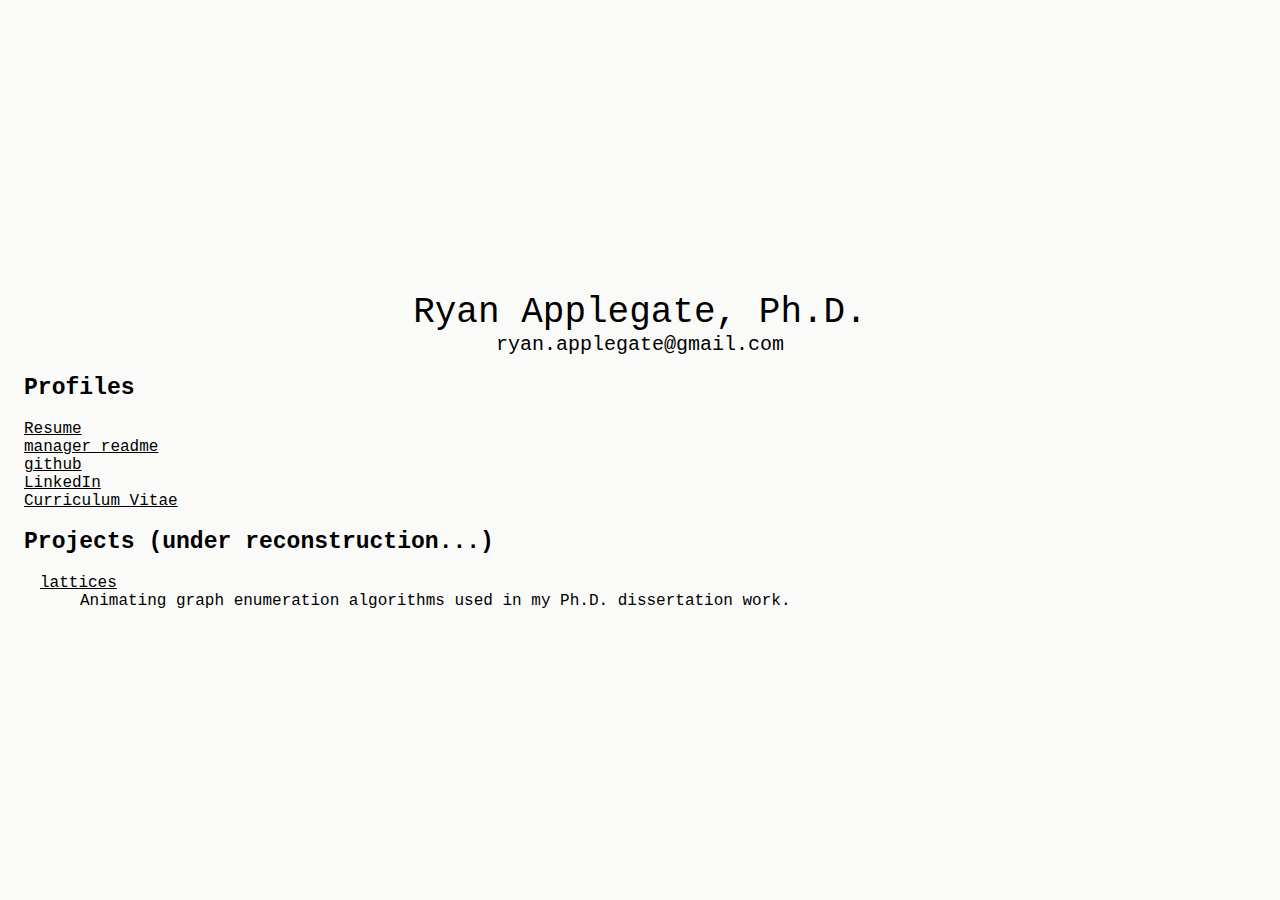
<file: index.html>
<!DOCTYPE html>
<html>
<head>
	<meta charset="utf-8" />
	<title>Ryan Applegate</title>
	<link href="css/index.css" rel="stylesheet" type="text/css" />
</head>

<body>
<div id="nameplate">
<div id="splash">&nbsp;</div>
&nbsp;

<div id="info">
<div id="name">Ryan Applegate, Ph.D.</div>

<div id="email">ryan.applegate@gmail.com</div>

</div>
</div>

<div>
<h2 id="links">Profiles</h2>
	<dt><a href="resume.pdf">Resume</a></dt>
	<dt><a href="readme"> manager readme </a></dt>
	<dt><a href="https://github.com/Phdntom">github</a></dt>
	<dt><a href="https://www.linkedin.com/in/rpapplegate">LinkedIn</a></dt>
	<dt><a href="cv">Curriculum Vitae</a></dt>

<h2 id="links">Projects (under reconstruction...)</h2>
<dl>
	<dt><a href="lattices">lattices</a></dt>
	<dd>Animating graph enumeration algorithms used in my Ph.D. dissertation work. </dd>
</dl>

</div>

<script src="https://d3js.org/d3.v3.min.js"></script>
<script src="js/splash.js" type='text/javascript'></script>
<script src="data/polystream/stream4polyplet.json"> </script>
<script src="data/polystream/stream4polyhex.json"> </script>
<script src="data/polystream/stream4polyomino.json"> </script>
<script src="data/polystream/stream5polyomino.json"> </script>
<script>

    var data = [omino4,hex4,plet4,omino5];
    myApp.setData(data);
    myApp.rollData("#splash");

</script>

<p>&nbsp;</p>

<p>&nbsp;</p>

<p>&nbsp;</p>
</body>
</html>
</file>
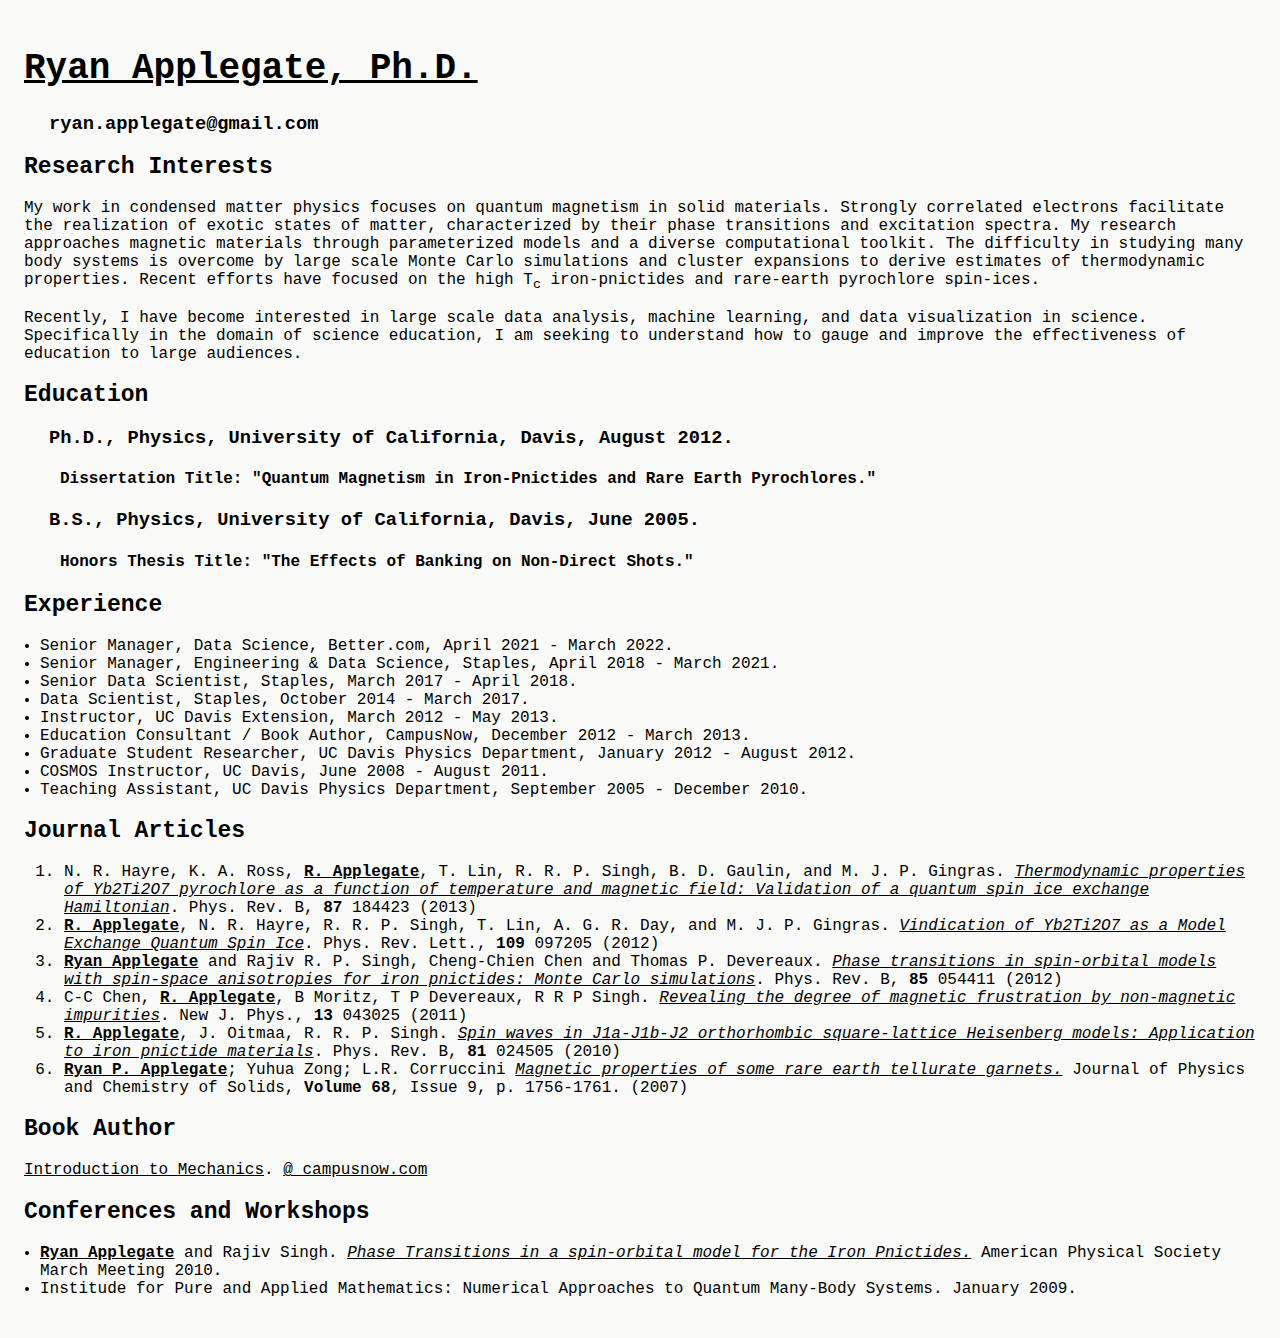
<file: cv/index.html>
<!DOCTYPE html>

<html>

<head>

    <title> Ryan's Curriculum Vitae </title>

    <link href='../css/index.css' rel='stylesheet' type='text/css' />

</head>

<body>

<h1> Ryan Applegate, Ph.D. </h1>

<h3> ryan.applegate@gmail.com </h3>

<h2> Research Interests </h2>
<p> My work in condensed matter physics focuses on quantum magnetism in solid materials.
 Strongly correlated electrons facilitate the realization of exotic states of matter, characterized
by their phase transitions and excitation spectra. My research approaches magnetic materials
through parameterized models and a diverse computational toolkit. The difficulty in
studying many body systems is overcome by large scale Monte Carlo simulations and cluster
expansions to derive estimates of thermodynamic properties. Recent efforts have focused on the
 high T<sub>c</sub> iron-pnictides and rare-earth pyrochlore spin-ices.
</p>
<p>Recently, I have become interested in large scale data analysis, machine learning, and data
visualization in science. Specifically in the domain of science education, I am seeking to
understand how to gauge and improve the effectiveness of education to large audiences.
</p> 

<h2> Education </h2>

<h3 class="degree" >Ph.D., Physics, University of California, Davis, August 2012. </h3>
<h4 > Dissertation Title: "Quantum Magnetism in Iron-Pnictides and Rare Earth Pyrochlores." </h4>
<h3 class="degree"> B.S., Physics, University of California, Davis, June 2005. </h3>
<h4 > Honors Thesis Title: "The Effects of Banking on Non-Direct Shots."</h4>

<h2> Experience </h2>

<dl>
    <li>Senior Manager, Data Science, Better.com, April 2021 - March 2022. </li>
    <li>Senior Manager, Engineering & Data Science, Staples, April 2018 - March 2021. </li>
    <li>Senior Data Scientist, Staples, March 2017 - April 2018. </li>
    <li>Data Scientist, Staples, October 2014 - March 2017. </li>
    <li>Instructor, UC Davis Extension, March 2012 - May 2013.</li>
    <li>Education Consultant / Book Author, CampusNow, December 2012 - March 2013. </li>
    <li>Graduate Student Researcher, UC Davis Physics Department, January 2012 - August 2012.</li>
    <li>COSMOS Instructor, UC Davis, June 2008 - August 2011. </li>
    <li>Teaching Assistant, UC Davis Physics Department, September 2005 - December 2010. </li>
    
</dl>

<h2> Journal Articles </h2>

<ol>
    <li>N. R. Hayre, K. A. Ross, <b><span style="text-decoration: underline;">R. Applegate</span></b>, T. Lin, R. R. P. Singh, B. D. Gaulin, and M. J. P. Gingras.
    <a class="papertitle" href="http://dx.doi.org/10.1103/PhysRevB.87.184423">Thermodynamic properties of Yb2Ti2O7 pyrochlore as a function of temperature and magnetic field: Validation of a quantum spin ice exchange Hamiltonian</a>.
    Phys. Rev. B, <b>87</b> 184423 (2013)</li>
    
    <li> <b><span style="text-decoration: underline;">R. Applegate</span></b>, N. R. Hayre, R. R. P. Singh, T. Lin, A. G. R. Day, and M. J. P. Gingras.
    <a class="papertitle" href="http://dx.doi.org/10.1103/PhysRevLett.109.097205">Vindication of Yb2Ti2O7 as a Model Exchange Quantum Spin Ice</a>.
    Phys. Rev. Lett., <b>109</b> 097205 (2012)</li>
    
    <li> <b><span style="text-decoration: underline;">Ryan Applegate</span></b> and Rajiv R. P. Singh, Cheng-Chien Chen and Thomas P. Devereaux.
    <a class="papertitle" href="http://dx.doi.org/10.1103/PhysRevB.85.054411">Phase transitions in spin-orbital models with spin-space anisotropies for iron pnictides: Monte Carlo simulations</a>.
    Phys. Rev. B, <b>85</b> 054411 (2012)</li>
    
    <li> C-C Chen, <b><span style="text-decoration: underline;">R. Applegate</span></b>, B Moritz, T P Devereaux, R R P Singh.
    <a class="papertitle" href="http://dx.doi.org/10.1088/1367-2630/13/4/043025">Revealing the degree of magnetic frustration by non-magnetic impurities</a>.
    New J. Phys., <b>13</b> 043025 (2011)</li>
    
    <li> <b><span style="text-decoration: underline;">R. Applegate</span></b>, J. Oitmaa, R. R. P. Singh.
    <a class="papertitle" href="http://dx.doi.org/10.1103/PhysRevB.81.024505">Spin waves in J1a-J1b-J2 orthorhombic square-lattice Heisenberg models: Application to iron pnictide materials</a>.
    Phys. Rev. B, <b>81</b> 024505 (2010)</li>

    <li> <b><span style="text-decoration: underline;">Ryan P. Applegate</span></b>; Yuhua Zong; L.R. Corruccini
    <a class="papertitle" href="https://doi.org/10.1016/j.jpcs.2007.04.022">Magnetic properties of some rare earth tellurate garnets.</a>
    Journal of Physics and Chemistry of Solids, <b>Volume 68</b>, Issue 9, p. 1756-1761. (2007)</li>
    
    
</ol>

<h2> Book Author </h2>
 <span style="text-decoration: underline;">Introduction to Mechanics</span>.
<a href="http://campusnow.com"> @ campusnow.com </a>

<h2> Conferences and Workshops </h2>

<dl>
<li> <b><span style="text-decoration: underline;">Ryan Applegate</span></b> and Rajiv Singh.
<a class="papertitle"> Phase Transitions in a spin-orbital model for the Iron Pnictides.</a> 
    American Physical Society March Meeting 2010.</li>
<li>Institude for Pure and Applied Mathematics: Numerical Approaches to Quantum Many-Body Systems. January 2009. </li>
</dl>

</body>

</html>
</file>
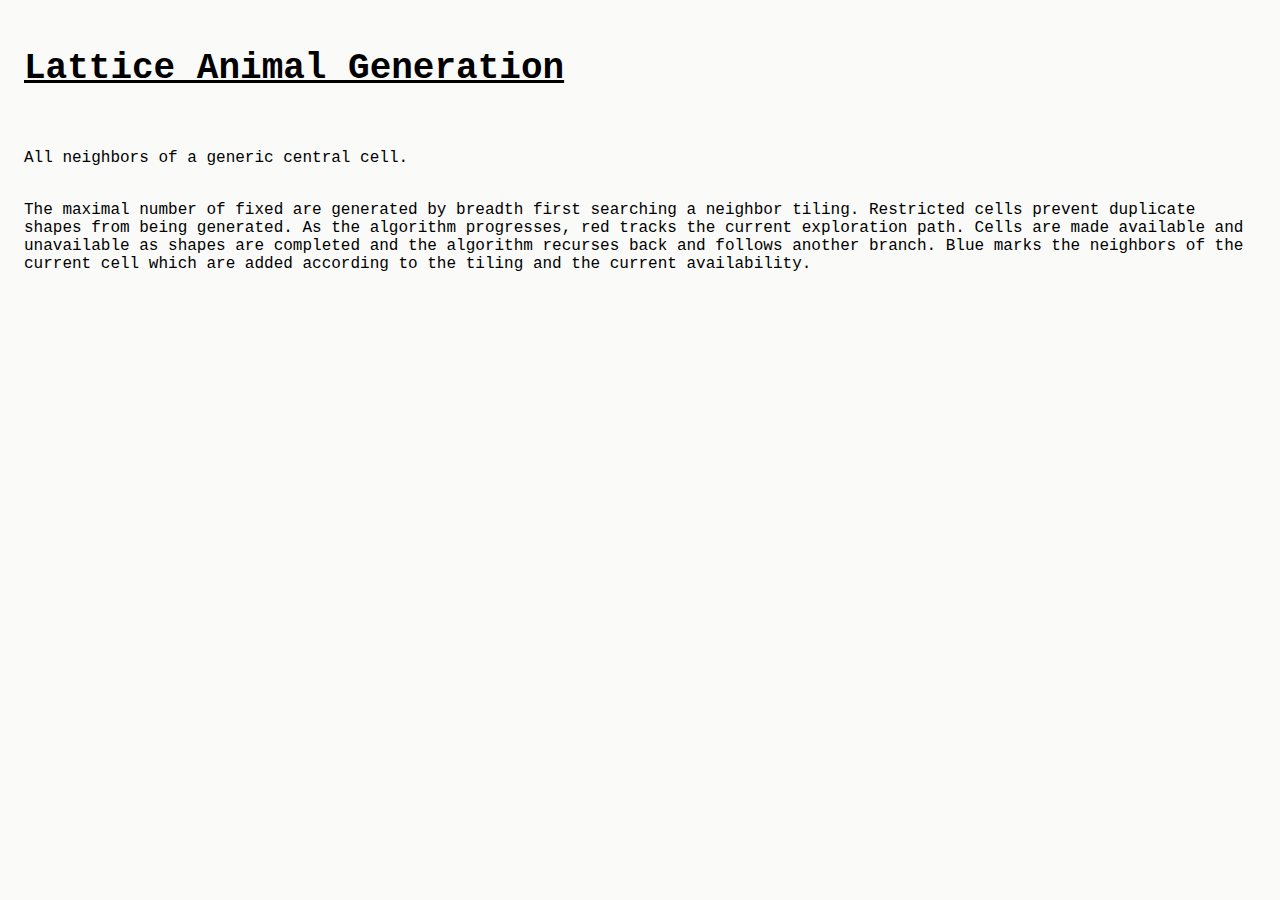
<file: lattices/index.html>
<!DOCTYPE html>
<html>

<meta charset="utf-8">

<head>
    <title> Lattice Animals </title>

    <link href='../css/index.css' rel='stylesheet' type='text/css' />

</head>

<body>

<script src="https://d3js.org/d3.v3.min.js"></script>
<script src="./js/polyWeb.js" type='text/javascript'></script>
<script src="../data/polystream/stream5polyplet.json"> </script>
<script src="../data/polystream/stream5polyhex.json"> </script>
<script src="../data/polystream/stream5polyomino.json"> </script>
<script src="../data/polystream/stream4polyplet.json"> </script>
<script src="../data/polystream/stream4polyhex.json"> </script>
<script src="../data/polystream/stream4polyomino.json"> </script>
<script src="../data/polystream/stream6polyomino.json"> </script>
<script src="../data/polystream/stream6polyhex.json"> </script>
<script src="../data/polystream/stream6polyplet.json"> </script>


    <div> <h1>Lattice Animal Generation</h1> </div>

    <span id="canvas"></span> <span id="legend"></span> <br/>
    <br/>
    <div> All neighbors of a <span text-color="yellow">generic</span> central cell. </div> <br/>
    <span id="tiling"></span> <p> The maximal number of fixed <span id="param"></span> are
    generated by breadth first searching a neighbor tiling. Restricted cells prevent duplicate
    shapes from being generated. As the algorithm progresses, red
    tracks the current exploration path. Cells are made available and unavailable as shapes are
    completed and the algorithm recurses back and follows another branch. Blue marks the neighbors
    of the current cell which are added according to the tiling and the current availability.
    </p>



<script>
    var data = [omino4,hex4,plet4,omino5,hex5,plet5,omino6,hex6,plet6];
    myApp.setData(data, 500, 300);
    myApp.tiling("#tiling");
    myApp.legend("#legend");
    myApp.param("#param");
    myApp.animate("#canvas");

</script>

</body>

</html>
</file>
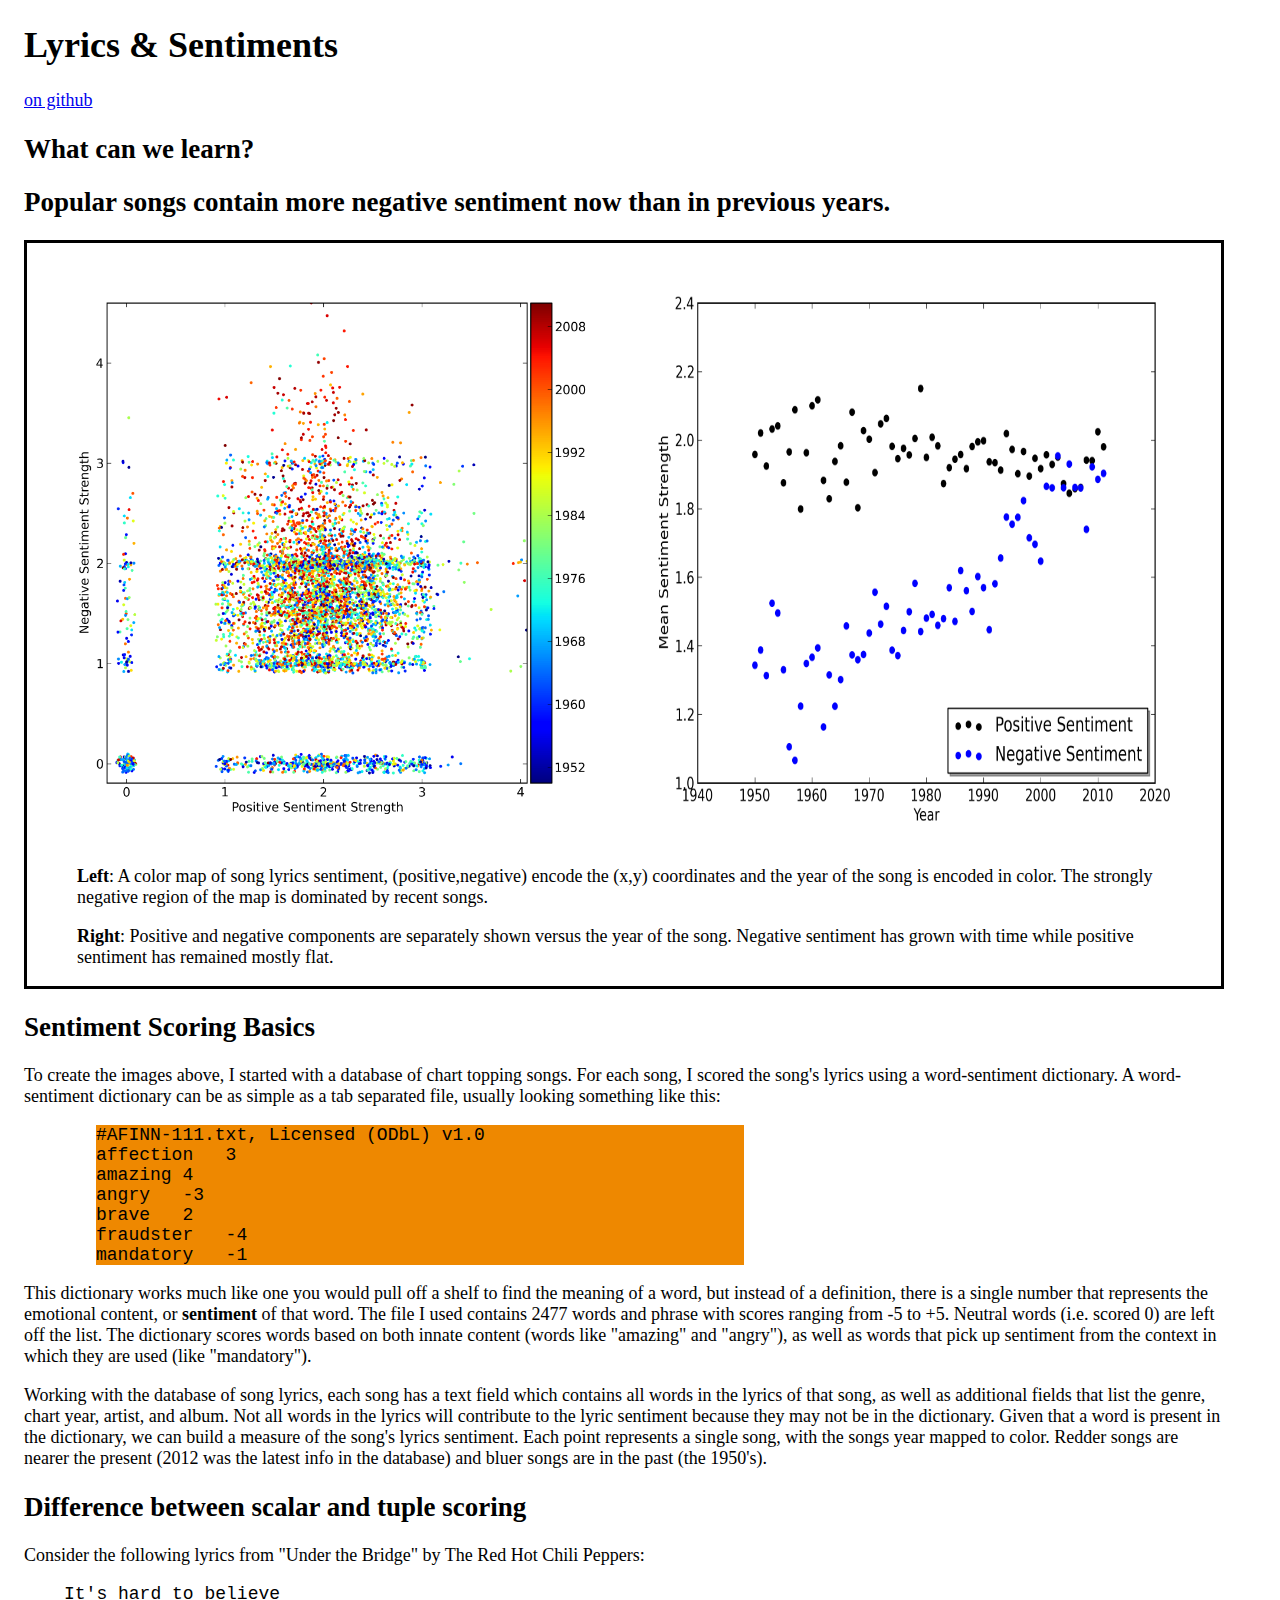
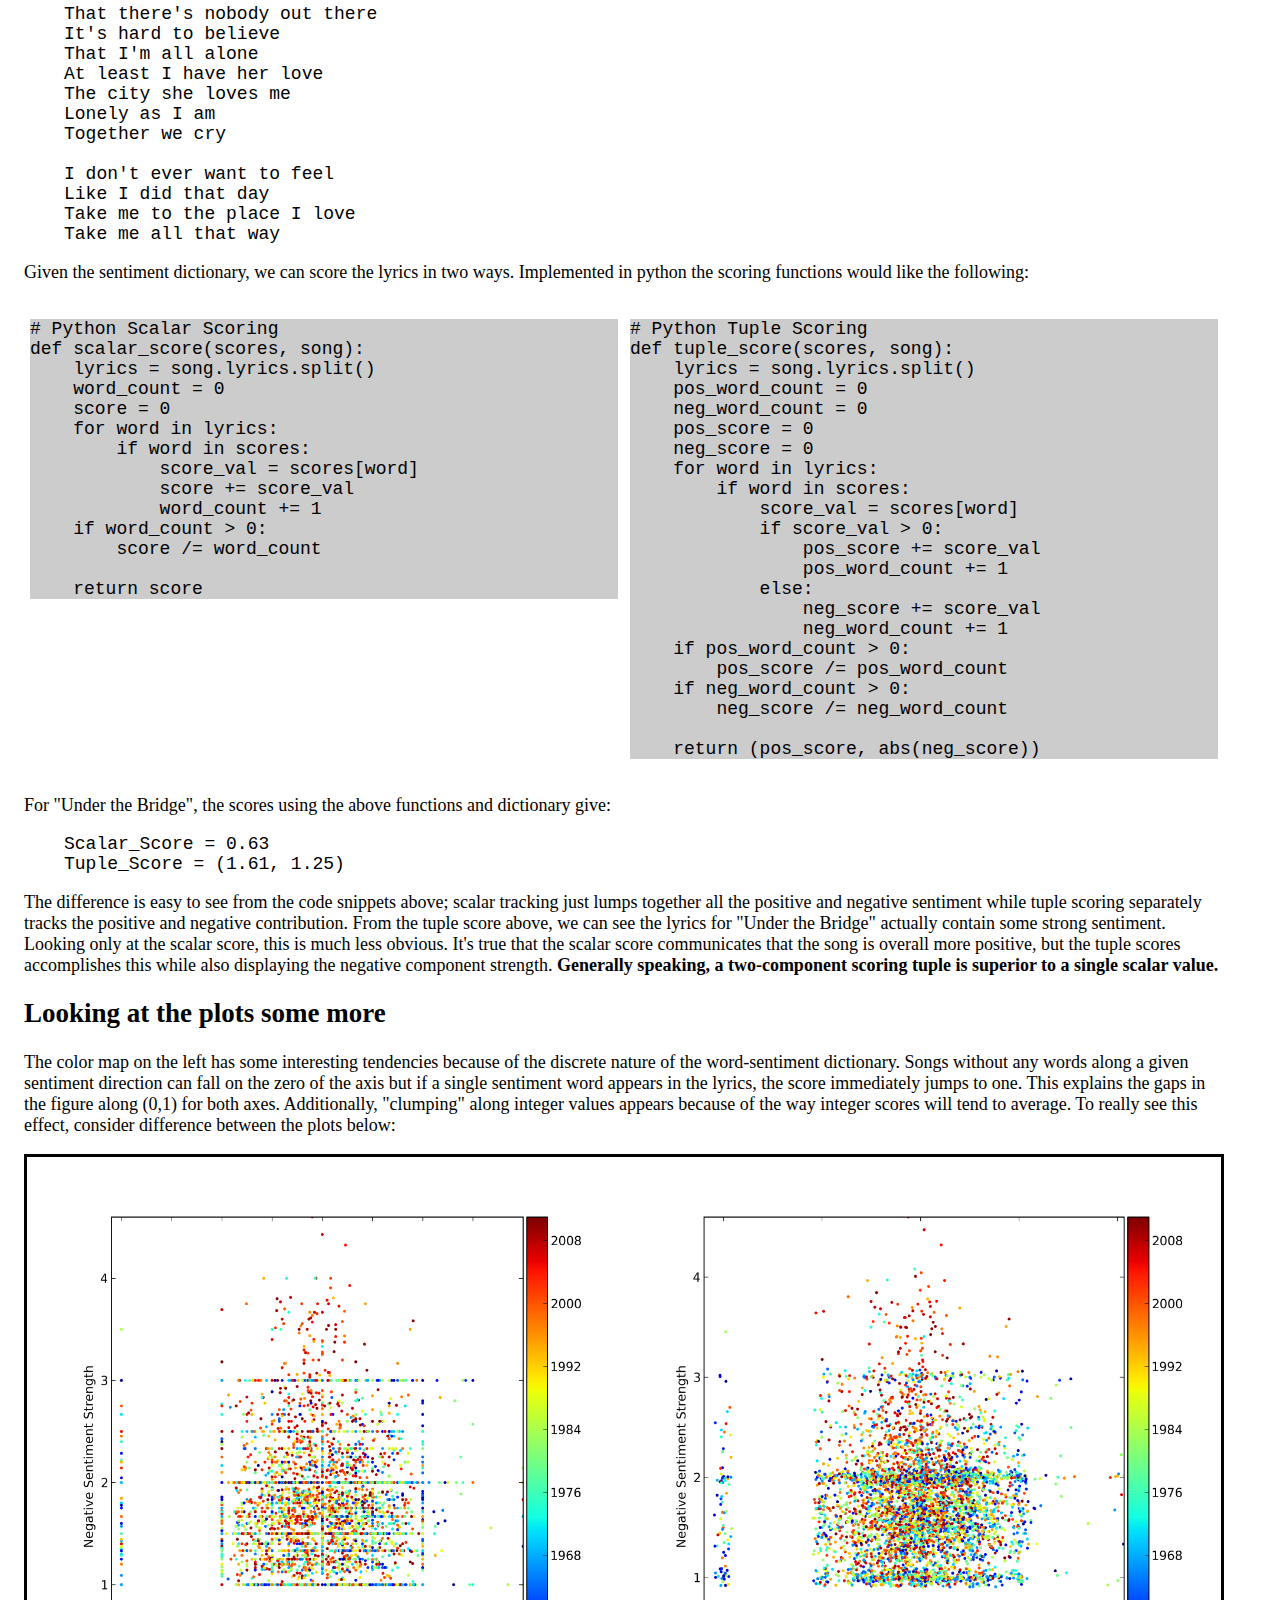
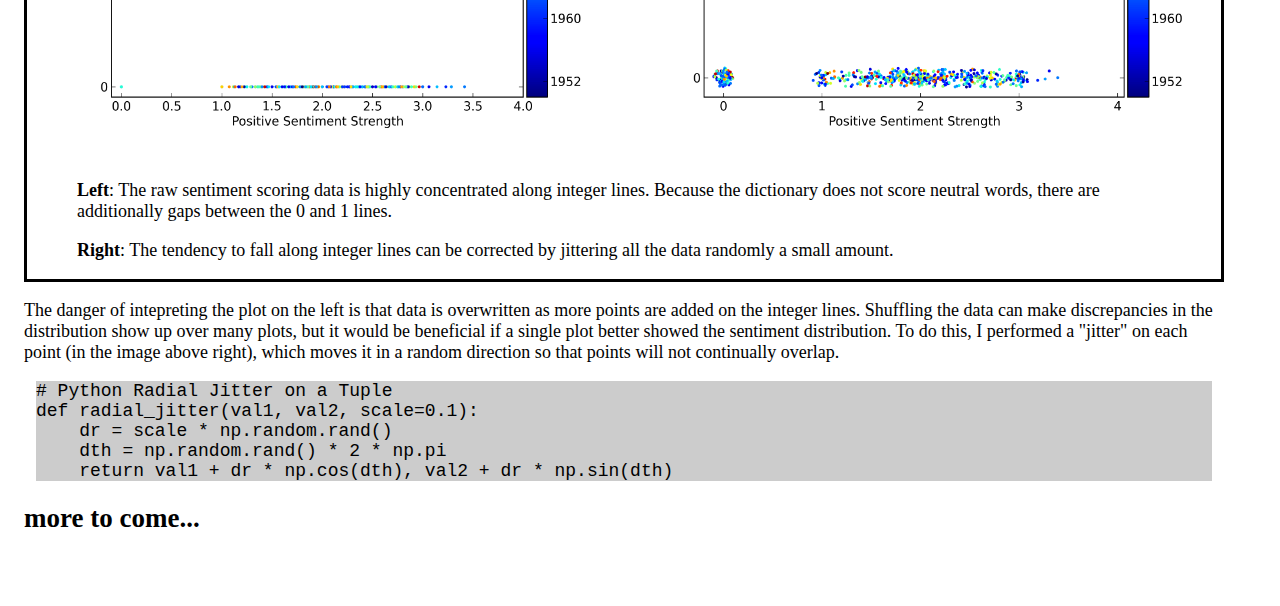
<file: lyrics/index.html>
<!DOCTYPE html>
<html>


<meta charset="utf-8">
<head>
    <title> Lyrics and Sentiments </title>
    <link href="css/style.css" rel="stylesheet" type="text/css" />

</head>





<body>

<h1> Lyrics & Sentiments </h1>
<a class="github" href="https://github.com/Phdntom/lyrics_sentiment">on github</a>
<h2> What can we learn?</h2>

<h2>
Popular songs contain more negative sentiment now than in previous years.
</h2>

<div class=figureobject>
<div class='colA'>
<img src="images/contour_jittered_map.png" alt="contour map" width="590" height="600">
</div><div class='colB'>
<img src="images/scatter_plot.png" alt="scatter plot" width="590" height="600">
</div>
<div class="figurecaption">
<p> <strong>Left</strong>: A color map of song lyrics sentiment, (positive,negative) encode the (x,y) coordinates and the year of the song is encoded in color. The strongly negative region of the map is dominated by recent songs.
</p>
<p> <strong>Right</strong>: Positive and negative components are separately shown versus the year of the song. Negative sentiment has grown with time while positive sentiment has remained mostly flat.
</p>
</div>
</div>


<h2> Sentiment Scoring Basics </h2>

<p> To create the images above, I started with a database of chart topping songs. For each song, I scored the song's lyrics using a word-sentiment dictionary. A word-sentiment dictionary can be as simple as a tab separated file, usually looking something like this:
</p>


<div class = "text">
<pre class="prettyprint">
#AFINN-111.txt, Licensed (ODbL) v1.0
affection   3
amazing 4
angry   -3
brave   2
fraudster   -4
mandatory   -1
</pre>
</div>


<p>
This dictionary works much like one you would pull off a shelf to find the meaning of a word, but instead of a definition, there is a single number that represents the emotional content, or <strong>sentiment</strong> of that word. The file I used contains 2477 words and phrase with scores ranging from -5 to +5. Neutral words (i.e. scored 0) are left off the list. The dictionary scores words based on both innate content (words like "amazing" and "angry"), as well as words that pick up sentiment from the context in which they are used (like "mandatory").
</p>

<p>
Working with the database of song lyrics, each song has a text field which contains all words in the lyrics of that song, as well as additional fields that list the genre, chart year, artist, and album. Not all words in the lyrics will contribute to the lyric sentiment because they may not be in the dictionary. Given that a word is present in the dictionary, we can build a measure of the song's lyrics sentiment. Each point represents a single song, with the songs year mapped to color. Redder songs are nearer the present (2012 was the latest info in the database) and bluer songs are in the past (the 1950's).
</p>

<h2>Difference between scalar and tuple scoring</h2>

<p> Consider the following lyrics from "Under the Bridge" by The Red Hot Chili Peppers:</p>

<blockquote>
<pre>
It's hard to believe
That there's nobody out there
It's hard to believe
That I'm all alone
At least I have her love
The city she loves me
Lonely as I am
Together we cry

I don't ever want to feel
Like I did that day
Take me to the place I love
Take me all that way
</pre>
</blockquote>


<p> Given the sentiment dictionary, we can score the lyrics in two ways. Implemented in python the scoring functions would like the following:


<div class="colA">

<pre class="prettyprint code">
# Python Scalar Scoring
def scalar_score(scores, song):
    lyrics = song.lyrics.split()
    word_count = 0
    score = 0
    for word in lyrics:
        if word in scores:
            score_val = scores[word]
            score += score_val
            word_count += 1
    if word_count > 0:
        score /= word_count
        
    return score
</pre>

</div><div class="colB">

<pre class="prettyprint code">
# Python Tuple Scoring
def tuple_score(scores, song):
    lyrics = song.lyrics.split()
    pos_word_count = 0
    neg_word_count = 0
    pos_score = 0
    neg_score = 0
    for word in lyrics:
        if word in scores:
            score_val = scores[word]
            if score_val > 0:
                pos_score += score_val
                pos_word_count += 1
            else:
                neg_score += score_val
                neg_word_count += 1
    if pos_word_count > 0:
        pos_score /= pos_word_count
    if neg_word_count > 0:
        neg_score /= neg_word_count
        
    return (pos_score, abs(neg_score))
</pre>

</div>




<p>
For "Under the Bridge", the scores using the above functions and dictionary give:
</p>
<blockquote>
<pre>
Scalar_Score = 0.63
Tuple_Score = (1.61, 1.25)
</pre>
</blockquote>

<p>
The difference is easy to see from the code snippets above; scalar tracking just lumps together all the positive and negative sentiment while tuple scoring separately tracks the positive and negative contribution. From the tuple score above, we can see the lyrics for "Under the Bridge" actually contain some strong sentiment. Looking only at the scalar score, this is much less obvious. It's true that the scalar score communicates that the song is overall more positive, but the tuple scores accomplishes this while also displaying the negative component strength.

<strong> Generally speaking, a two-component scoring tuple is superior to a single scalar value. </strong>

<h2> Looking at the plots some more </h2>
<p>
The color map on the left has some interesting tendencies because of the discrete nature of the word-sentiment dictionary. Songs without any words along a given sentiment direction can fall on the zero of the axis but if a single sentiment word appears in the lyrics, the score immediately jumps to one. This explains the gaps in the figure along (0,1) for both axes. Additionally, "clumping" along integer values appears because of the way integer scores will tend to average. To really see this effect, consider difference between the plots below:
</p>

<div class="figureobject">
<div class='colA'>
<img src="images/contour_map.png" alt="contour map" width="590" height="600">
</div><div class='colB'>
<img src="images/contour_jittered_map.png" alt="contour map" width="590" height="600">
</div>
<div class="figurecaption">
<p>
<strong>Left</strong>: The raw sentiment scoring data is highly concentrated along integer lines. Because the dictionary does not score neutral words, there are additionally gaps between the 0 and 1 lines.
</p>
<p>
<strong>Right</strong>: The tendency to fall along integer lines can be corrected by jittering all the data randomly a small amount.
</p>
</div>
</div>



<p> The danger of intepreting the plot on the left is that data is overwritten as more points are added on the integer lines. Shuffling the data can make discrepancies in the distribution show up over many plots, but it would be beneficial if a single plot better showed the sentiment distribution. To do this, I performed a "jitter" on each point (in the image above right), which moves it in a random direction so that points will not continually overlap.
<p/>

<pre class="prettyprint code">
# Python Radial Jitter on a Tuple
def radial_jitter(val1, val2, scale=0.1):
    dr = scale * np.random.rand()
    dth = np.random.rand() * 2 * np.pi
    return val1 + dr * np.cos(dth), val2 + dr * np.sin(dth)
</pre>

<h2> more to come... </h2>






<script src="https://google-code-prettify.googlecode.com/svn/loader/run_prettify.js"></script>

</body>
</html>
</file>
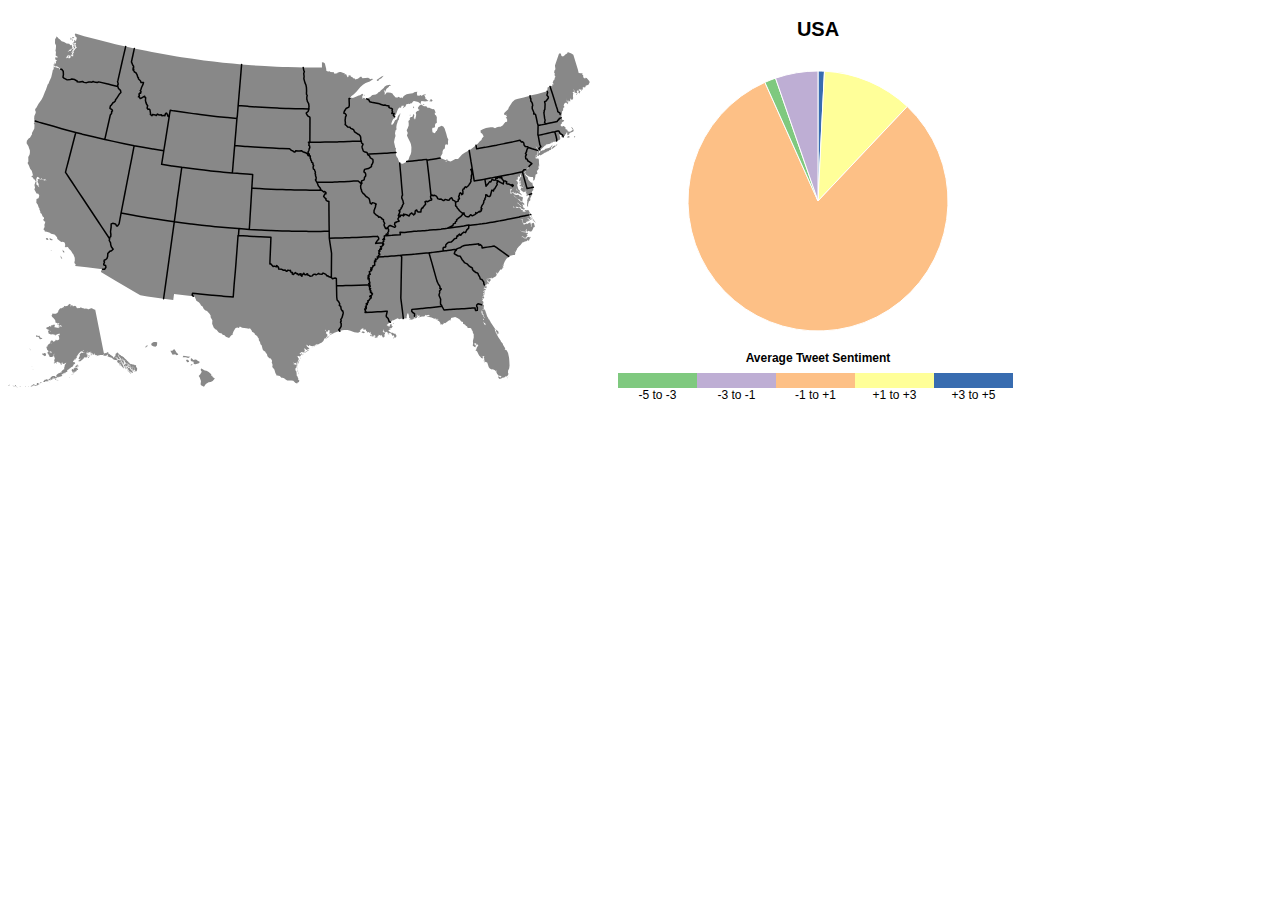
<file: tweetmap/index.html>
<!DOCTYPE html>
<html>


<meta charset="utf-8">
<head>

    <link href="css/style.css" rel="stylesheet" type="text/css" />

</head>

<body>

<div id="map"></div>
<div id="info">
    <div id="title">USA</div>
    <div id="piechart"></div>
    <div id="legend">
        <div class='legend-title'>Average Tweet Sentiment</div>
        <div class='legend-scale'>
        <ul class='legend-labels'>
            <li><span id="legend-negative"></span>-5 to -3</li>
            <li><span id="legend-cool"></span>-3 to -1</li>
            <li><span id="legend-neutral"></span>-1 to +1</li>
            <li><span id="legend-warm"></span>+1 to +3</li>
            <li><span id="legend-positive"></span>+3 to +5</li>
    </div>
</div>


<script src="js/d3.v3.min.js"></script>
<script src="js/topojson.v1.min.js"></script>
<script src="js/mapApp.js"></script>

<script>

    mapApp.map("#map",600,400);
    mapApp.pieChart("#piechart", 300, 300);

</script>


</body>
</html>
</file>
<file: css/index.css>
body {
    background-color: #FAFAF9;
    padding: 16px;
    font-size: 18px;
    font-family: 'Inconsolata','Consolas','Bitstream Vera Sans Mono','Courier New',Courier,monospace;
    
    color: black;
    font-size: 16px;
}

h1 {
    text-decoration: underline;
    font-size: 2.25em;
}

h2 {
    font-size: 1.44em;
}

h3 {
    padding-left:25px;
}

h4 {
    padding-left:36px;
}

a{
    color: black;
    text-decoration: underline;
}

a:hover{
    color: blue;
}

.papertitle {
    font-style: italic;
    text-decoration: underline;
}

dl {
    padding-left:16px;
}
/* main page css*/

#nameplate {
    text-align: center;
}

#name {
    font-size: 2.25em;
}

#email {
    font-size: 1.25em;
    //font-style: italic;
    color: black;
}

#splash {
    min-height: 250px;
}


canvas, img {
    vertical-align: middle;
    padding: 10px;
}

/* css for visualization */

rect.onPath {
    fill: red;
}
rect.unavailable {
    fill: #CBA;
}
rect.available {
    fill: #ABC;
}
rect.neighbor {
    fill: blue;
}
rect.restricted {
    fill: black;
}
rect.generic {
    fill: orange;
}
</file>
<file: lyrics/css/style.css>
body {

    width: 1200px;
    padding-left:16px;
    font-size: 18px;
    //font-family: 'Inconsolata','Consolas','Bitstream Vera Sans Mono','Courier New',Courier,monospace;
}


p {

}

.code {
    background-color: #CCC;
    margin-left:1%;
    margin-right:1%;
}

.text {
    background-color: #e80;
    margin-left:4em;
    width: 36em;
}

.colA {
    top: 0px;
    display: inline-block;
    width: 50%;
    vertical-align:top;
}

.colB {
    top: 0px;
    display: inline-block;
    width: 50%;
    vertical-align:top;
}

.figurecaption {
    margin-left:50px;
    margin-right:50px;

}

.figureobject {
    border-style: solid;
}
</file>
<file: tweetmap/css/style.css>
#map {
 width: 600px;
 float: left;
}

#info {
 padding-left: 10px;
 width: 400px;
 float: left;

}

#title {
 font-size: 20px;
 font-weight: bold;
 font-color: black;
 padding: 10px;
 text-align: center;
}

#legend {
}

svg {
 display: block;
 margin: 0 auto;
}

.background {
  fill: white; /*backdrop color*/
  pointer-events: none;
}

.legend-title {
    text-align: left;
    margin-bottom: 8px;
    font-weight: bold;
    text-align: center;
    font-size: 12px;
}
.legend-scale ul {
    margin: 0;
    padding: 0;
    float: left;
    list-style: none;
}
.legend-scale ul li {
    display: block;
    float: left;
    width: 79px;
    margin-bottom: 6px;
    text-align: center;
    font-size: 12px;
    list-style: none;
}
ul.legend-labels li span {
    display: block;
    float: left;
    height: 15px;
    width: 79px;
}

#states {
  fill: #888;
}

#states .active {
  fill: orange;
}

#states .hovered {
    fill: pink;
}

state-name .active {
    fill: black;
    fill-opacity: 1;
}
state-name {
    fill-opacity: 0;
}

#state-borders {
  fill: none; /* is this a bug? */
  stroke: black;
  stroke-width: 1.5px;
  stroke-linejoin: round;
  stroke-linecap: round;
  pointer-events: none;
}

#counties {
    fill:   #aaa;
}

#counties .active {
    fill:   red;
}

#county-borders {
  fill: none; /* is this a bug? */
  stroke: #222;
  stroke-width: 0.5px;
  stroke-linejoin: round;
  stroke-linecap: round;
  pointer-events: none;
}

state-label {
    fill: red;
    fill-opacity: .5;
    font-size: 20px;
    font-weight: 300;
    text-anchor: middle;

}
body {
  font: 10px sans-serif;
}

/*
span {
    border:solid 1px red;
}
*/

.arc path {
  stroke: #fff;
}

path.negative {
  fill: #7FC97F;
}
#legend-negative {
  background: #7FC97F;
}

path.cool {
  fill: #BEAED4;
}
#legend-cool {
  background: #BEAED4;
}

path.neutral {
  fill: #FDC086;
}
#legend-neutral {
  background: #FDC086;
}

path.warm {
  fill: #FFFF99;
}
#legend-warm {
  background: #FFFF99;
}

path.positive {
  fill: #386CB0;
}
#legend-positive {
  background: #386CB0;
}
</file>
